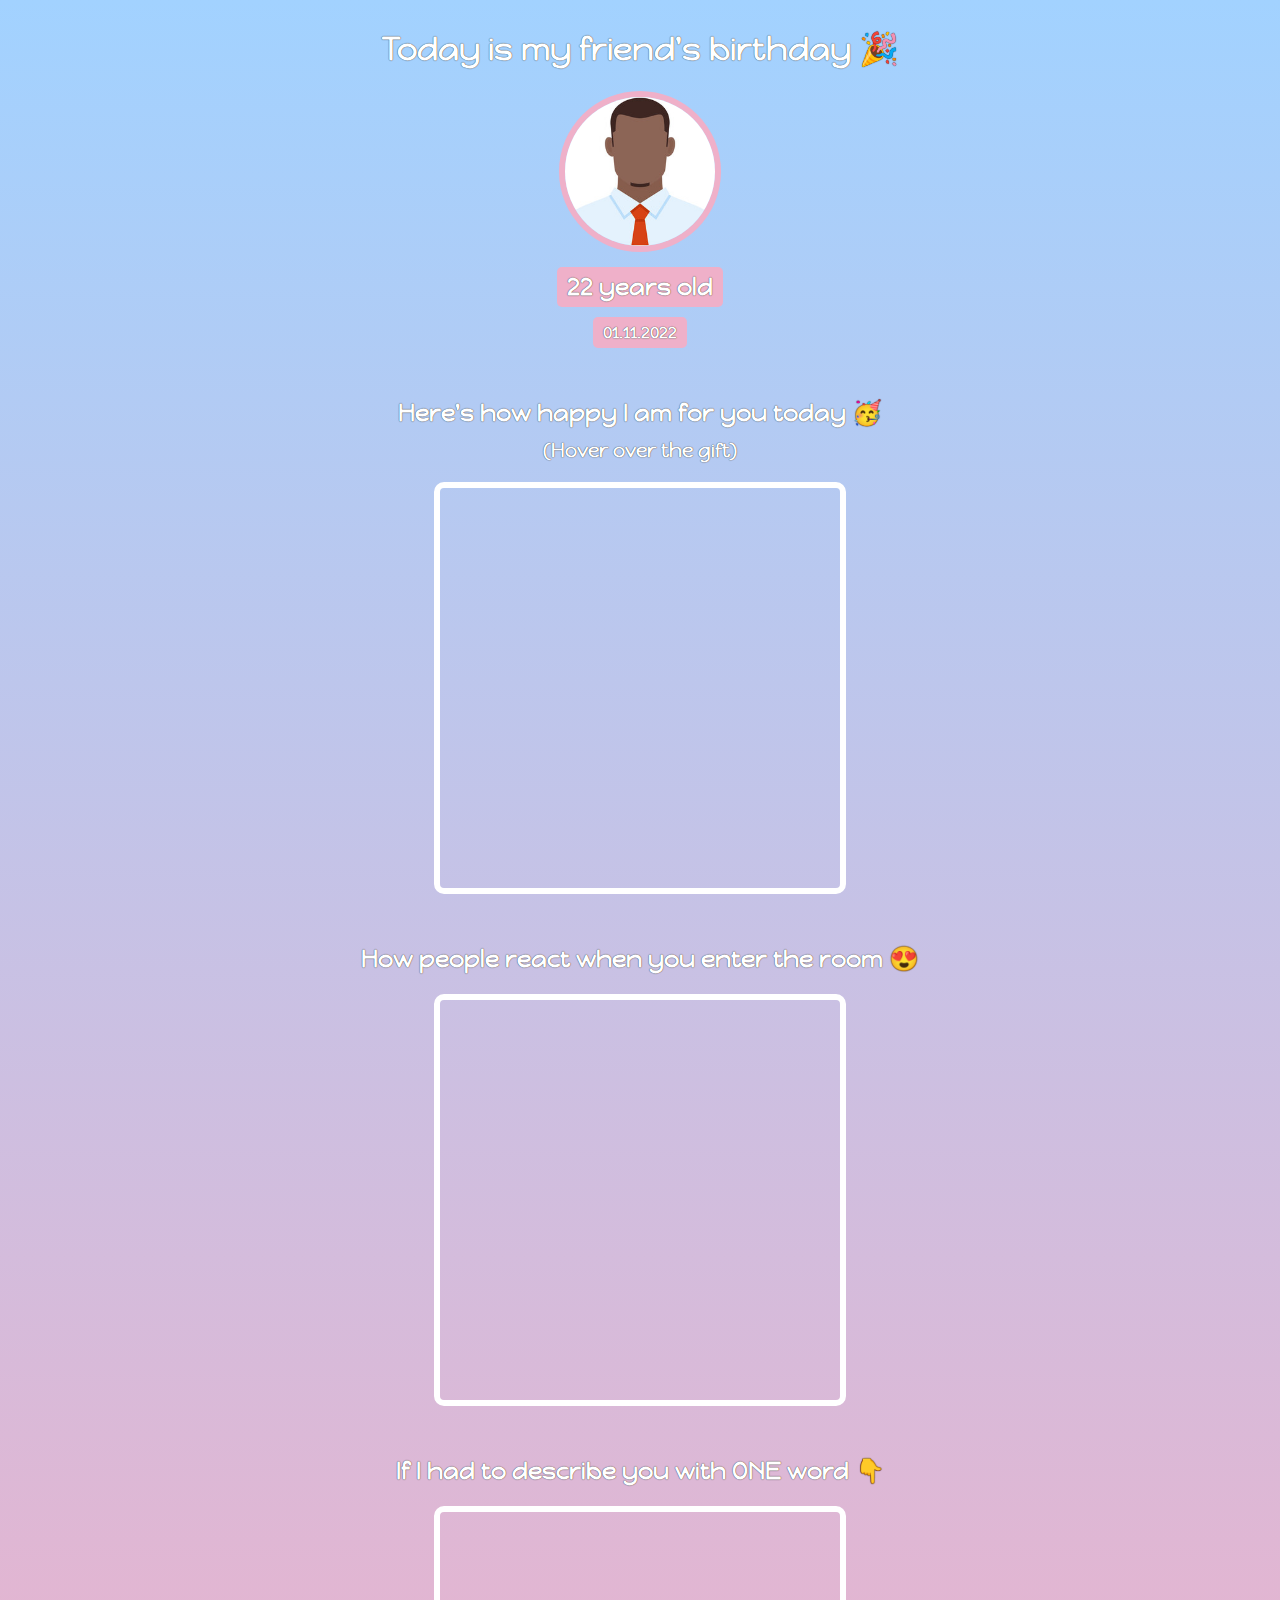
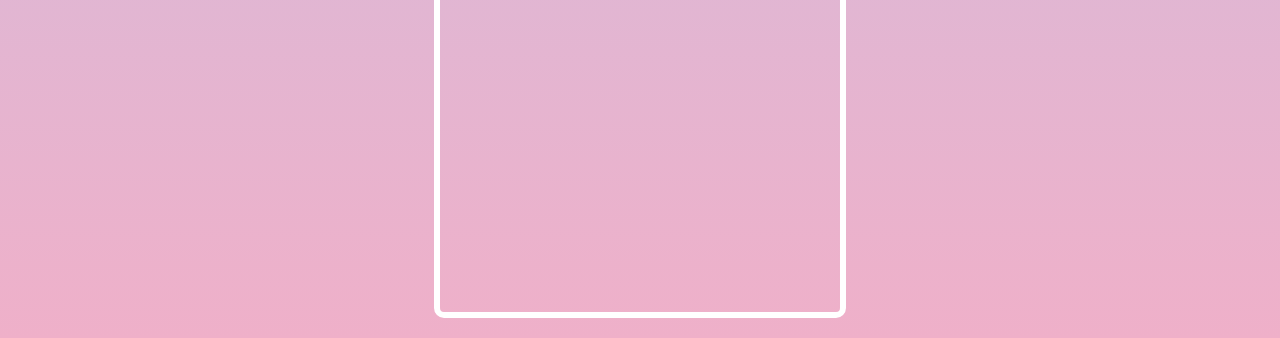
<file: bdaysite/index.html>
<html>
    <head>
        <link rel="preconnect" href="https://fonts.googleapis.com">
        <link rel="preconnect" href="https://fonts.gstatic.com" crossorigin>
        <link href="https://fonts.googleapis.com/css2?family=Happy+Monkey&display=swap" rel="stylesheet">
        <link rel="stylesheet" href="styles.css">
    </head>
    <body>
        <div id="header">
            <h1>Today is my friend's birthday 🎉</h1>
            <img id="bff-img" src="static/placeholder.jpg">
            <h2 id="bday-age">22 years old</h2>
            <h4 id="bday-date">01.11.2022</h4>
        </div>
        
        <div class="gift-section">
            <h2 class="gift-title">Here's how happy I am for you today 🥳</h2>
            <h3 class="gift-hint">(Hover over the gift)</h3>
            <div class="gift-img" id="gift-img-happy"></div>
        </div>
        
        <div class="gift-section">
            <h2 class="gift-title">How people react when you enter the room 😍</h2>
            <div class="gift-img" id="gift-img-hot"></div>
        </div>
        
        <div class="gift-section">
            <h2 class="gift-title">If I had to describe you with ONE word 👇</h2>
            <div class="gift-img" id="gift-img-genius"></div>
        </div>
       
        
       
    </body>
</html>
</file>
<file: bdaysite/styles.css>
body {
    text-align: center;
    font-family: 'Happy Monkey', cursive;
    background: linear-gradient(#a2d2ff, #EFB0C9);
    color: #ffffff;
}

h1, h2, h3, h4, p {
    text-shadow: 0 0 1px black;
}

#bff-img {
    width: 150px;
    border-radius: 50%;
    border: 6px solid #EFB0C9;
    margin-bottom: 10px;
}

#bday-age {
    background: #EFB0C9;
    padding: 5px 10px;
    border-radius: 5px;
    margin: 5px 0 10px 0;
}

#bday-date {
    margin: 0;
    background: #EFB0C9;
    padding: 5px 10px;
    border-radius: 5px;
}

#header {
    display: flex;
    flex-direction: column;
    align-items: center;
}

.gift-section {
    margin-top: 50px;
}

.gift-title {
    margin-bottom: 10px;
}

.gift-hint {
    margin-top: 0;
}

#gift-img-cheers {
    height: 200px;
}

.gift-img {
    margin: 20px auto;
    max-width: 400px;
    height: 400px;
    border: 6px solid white;
    border-radius: 10px;
    background-image: url("https://media3.giphy.com/media/VIe5NOnlPxJ9FcONBq/200w.gif?cid=82a1493blqiqxte9ps7ummb7ikcmwfax6my58nlyco5pxywz&ep=v1_gifs_search&rid=200w.gif&ct=g");
    background-size: cover;
}

#gift-img-happy:hover {
    background-image: url("https://media.tenor.com/hjwx8o9qcCYAAAAM/dance-emoji.gif");
}

#gift-img-hot:hover {
    background-image: url("https://media.tenor.com/4UYoVz07tXAAAAAS/tom-and-jerry-heart-eyes.gif");
}

#gift-img-genius:hover {
    background-image: url("https://media3.giphy.com/media/K5YC2HXUjUPjDM3kjj/200w.webp?cid=ecf05e47kkdzhkmdgk2jka6wmgwjd4enxx8c68725veotj9g&ep=v1_gifs_search&rid=200w.webp&ct=g");
}
</file>
